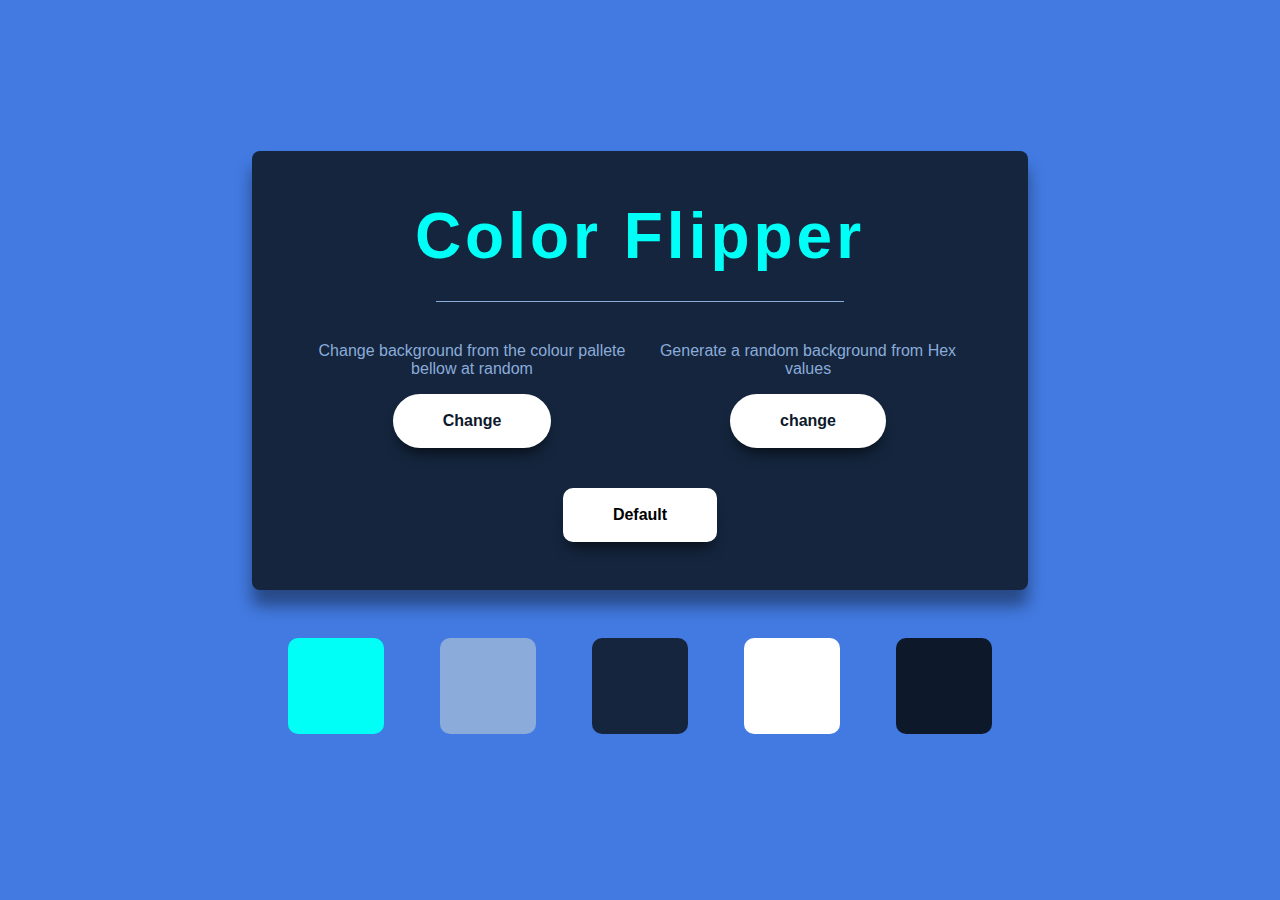
<file: Color flipper/index.html>
<!DOCTYPE html>
<html lang="en">
<head>
	<meta charset="UTF-8">
	<meta http-equiv="X-UA-Compatible" content="IE=edge">
	<meta name="viewport" content="width=device-width, initial-scale=1.0">
	<title>JavaScript Practice</title>
	<link rel="stylesheet" href="style.css">
</head>
<body>

	<main>
		<div class="container">
			<header>
				<h1>Color Flipper</h1>
			</header>
			<hr>
			<div class="buttons">
				<div class="button-1">
					<p>
						Change background from the colour pallete bellow at random
					</p>
			
					<button id="btn" class="btn-1">
						<p>Change</p>
					</button>
				</div>
				<div class="button-2">
					<p>
						Generate a random background from Hex values
					</p>
					<button id="btn_hex" class="btn-2">
						<p>change</p>
					</button>
				</div>
			</div>
			<div class="default">
				<button id="default-bg">Default</button>
			</div>
		</div>
		<div class="color-pallete">
			<button id="color-1"></button>
			<button id="color-2"></button>
			<button id="color-3"></button>
			<button id="color-4"></button>
			<button id="color-5"></button>
		</div>	
		
		
	</main>
	<script src="./app.js"></script>
	<script src="./colors.js"></script>
</body>
</html>
</file>
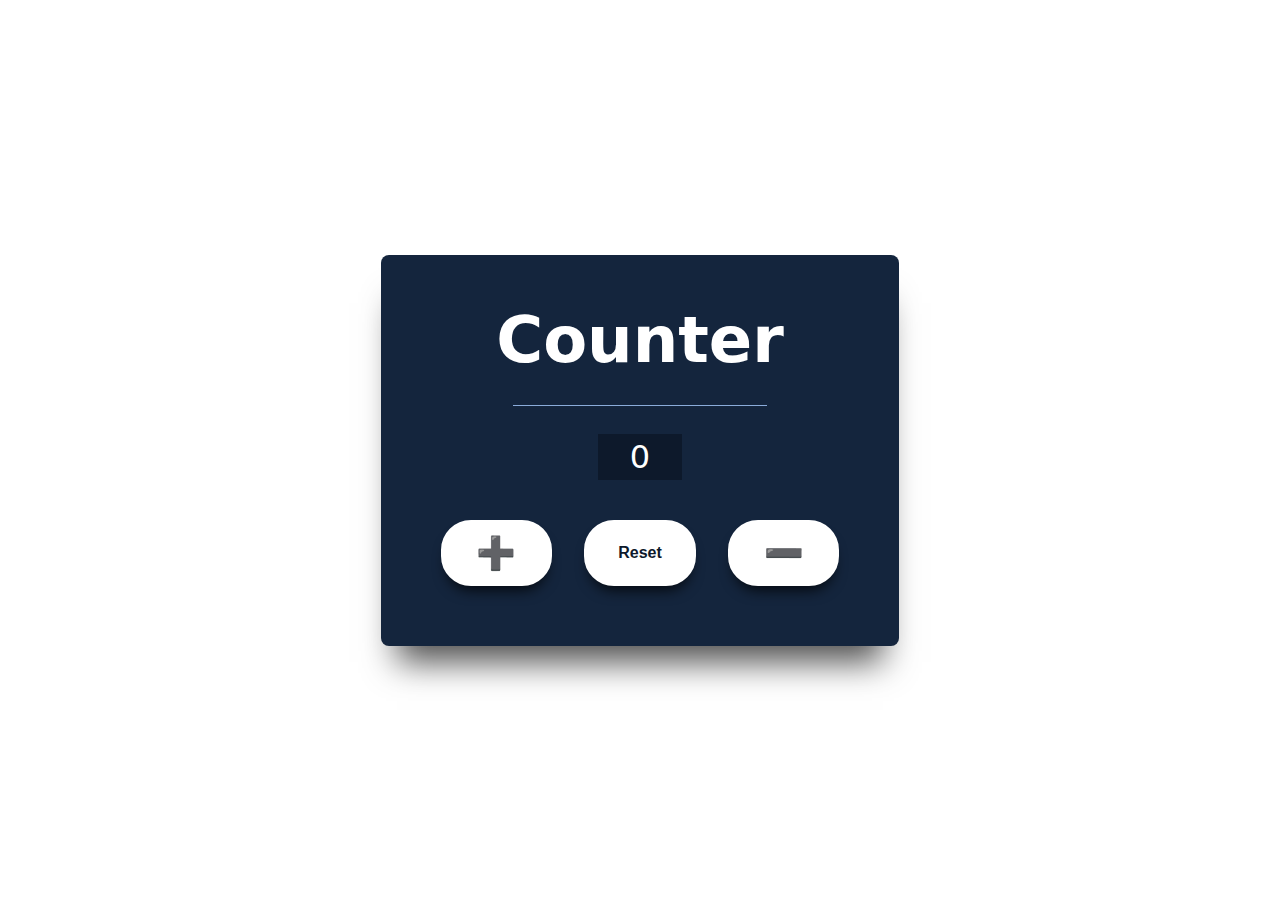
<file: Counter/index.html>
<!DOCTYPE html>
<html lang="en">
<head>
	<meta charset="UTF-8">
	<meta http-equiv="X-UA-Compatible" content="IE=edge">
	<meta name="viewport" content="width=device-width, initial-scale=1.0">
	<title>Counter</title>
	<link rel="stylesheet" href="./style.css">
</head>
<body>

	<main>
		<div class="container">
			<h1>Counter</h1>
			<hr>
			<div class="counter-display">
				<p class="value">0</p>
			</div>
			<div class="buttons">
				<button id="" class="btn plus">
					<p>➕</p>
				</button>
				<button id="" class="btn reset">
					<p>Reset</p>
				</button>
				<button id="" class="btn minus">
					<p>➖</p>
				</button>
			</div>
		</div>
	</main>

	<script src="./counter.js"></script>
</body>
</html>
</file>
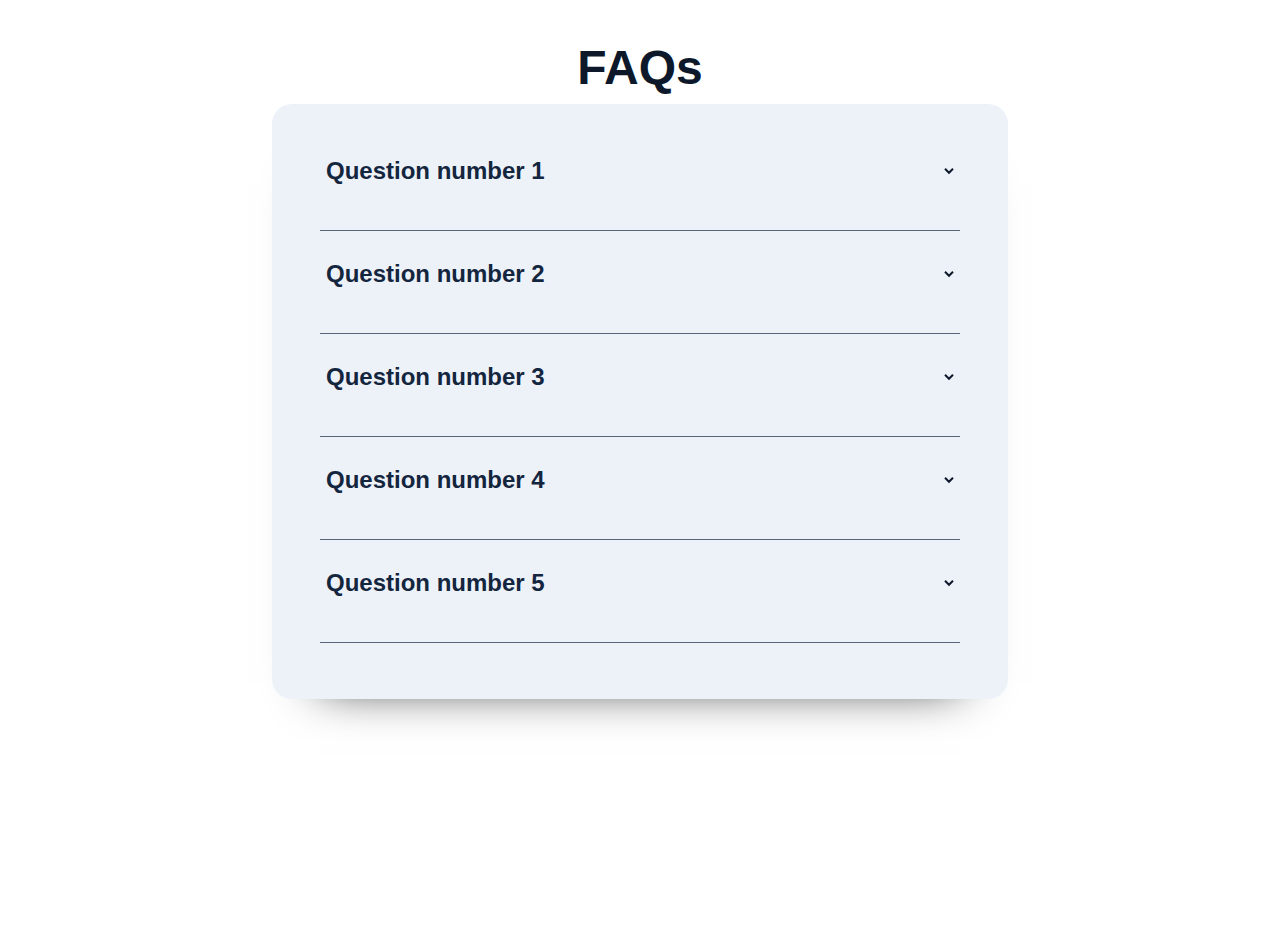
<file: FAQ accordion/index.html>
<!DOCTYPE html>
<html lang="en">
<head>
	<meta charset="UTF-8">
	<meta http-equiv="X-UA-Compatible" content="IE=edge">
	<meta name="viewport" content="width=device-width, initial-scale=1.0">
	<link rel="stylesheet" href="./style.css">
	<title>FAQ</title>
</head>
<body>
	<section>
		<h1>FAQs</h1>
		<div class="container">
			<div class="question-wrapper">
				<button class="question">
					<h2>Question number 1</h2>
					<img src="./icon-arrow-down.svg" alt="" class="arrow">
				</button>
				<div class="answer">
					<p>
					   Lorem ipsum dolor sit amet, consectetur adipisicing elit. 
					   Quidem ratione inventore delectus accusamus mollitia cumque.
					</p>
				</div>
			</div>
			<hr>
			<div class="question-wrapper">
				<button class="question">
					<h2>Question number 2</h2>
					<img src="./icon-arrow-down.svg" alt="" class="arrow">
				</button>
				<div class="answer">
					<p>
						Lorem ipsum dolor sit amet consectetur adipisicing elit. Optio, harum. 
						Libero consequuntur illo quo rerum necessitatibus dolores laudantium, 
						neque exercitationem omnis laboriosam a praesentium atque.
					</p>
				</div>
			</div>
			<hr>
			<div class="question-wrapper">
				<button class="question">
					<h2>Question number 3</h2>
					<img src="./icon-arrow-down.svg" alt="" class="arrow">
				</button>
				<div class="answer">
					<p>Lorem ipsum dolor sit amet, consectetur adipisicing elit. 
					   Quidem ratione inventore delectus accusamus mollitia cumque.
					</p>
				</div>
			</div>
			<hr>
			<div class="question-wrapper">
				<button class="question">
					<h2>Question number 4</h2>
					<img src="./icon-arrow-down.svg" alt="" class="arrow">
				</button>
				<div class="answer">
					<p>Lorem ipsum dolor sit amet, consectetur adipisicing elit. 
					   Quidem ratione inventore delectus accusamus mollitia cumque.
					</p>
				</div>
			</div>
			<hr>
			<div class="question-wrapper">
				<button class="question">
					<h2>Question number 5</h2>
					<img src="./icon-arrow-down.svg" alt="" class="arrow">
				</button>
				<div class="answer">
					<p>Lorem ipsum dolor sit amet, consectetur adipisicing elit. 
					   Quidem ratione inventore delectus accusamus mollitia cumque.
					</p>
				</div>
			</div>
			<hr>
		</div>
	</section>
	<script src="./script.js"></script>
</body>
</html>
</file>
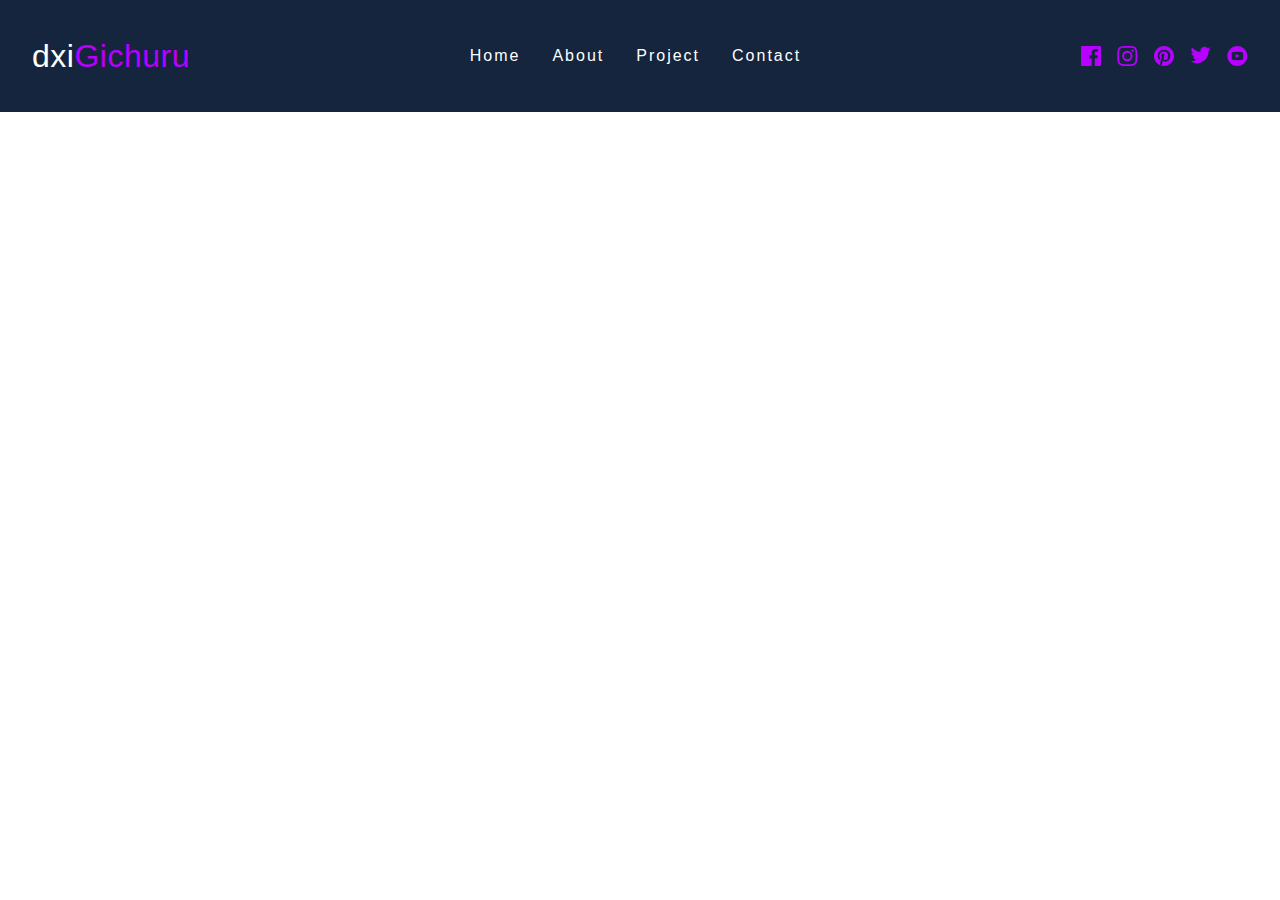
<file: navbar/index.html>
<!DOCTYPE html>
<html lang="en">
<head>
	<meta charset="UTF-8">
	<meta http-equiv="X-UA-Compatible" content="IE=edge">
	<meta name="viewport" content="width=device-width, initial-scale=1.0">
	<link rel="stylesheet" href="./style.css">
	<link rel="preconnect" href="https://fonts.gstatic.com" crossorigin>
  	<link href="https://fonts.googleapis.com/css2?family=Barlow+Semi+Condensed:wght@500;600&family=Big+Shoulders+Display:wght@700&family=Karla:wght@400;700&family=League+Spartan:wght@400;500;700&family=Lexend+Deca&family=Open+Sans&family=Poppins:wght@200;400;600&display=swap" rel="stylesheet">
	<title>Navbar</title>
</head>
<body>
	<nav>
		<div class="nav-center">
				<div class="nav-header">
					<a href="index.html">
						<h1 class="logo">dxi<span class="accent">Gichuru</span></h1>
					</a>
					<button class="nav-toggle ">
						<span class="burger b-1"></span>
						<span class="burger b-2"></span>
						<span class="burger b-3"></span>
					</button>
				</div>
				<ul class="links">
					<li>
						<a href="index.html">Home</a>
					</li>
					<li>
						<a href="index.html">About</a>
					</li>
					<li>
						<a href="index.html">Project</a>
					</li>
					<li>
						<a href="index.html">Contact</a>
					</li>
				</ul>
				<ul class="socials ">
					<li>
						<a href="#">
							<img src="./images/icon-facebook.svg" alt="facebook icon">
						</a>
					</li>
					<li>
						<a href="#">
							<img src="./images/icon-instagram.svg" alt="instagram icon">
						</a>
					</li>
					<li>
						<a href="#">
							<img src="./images/icon-pinterest.svg" alt="pinterest icon">
						</a>
					</li>
					<li>
						<a href="#">
							<img src="./images/icon-twitter.svg" alt="twitter icon">
						</a>
					</li>
					<li>
						<a href="#">
							<img src="./images/icon-youtube.svg" alt="youtube icon">
						</a>
					</li>
				</ul>
		</div>
	</nav>
	<main>
	</main>
	<script src="./nav.js"></script>
</body>
</html>
</file>
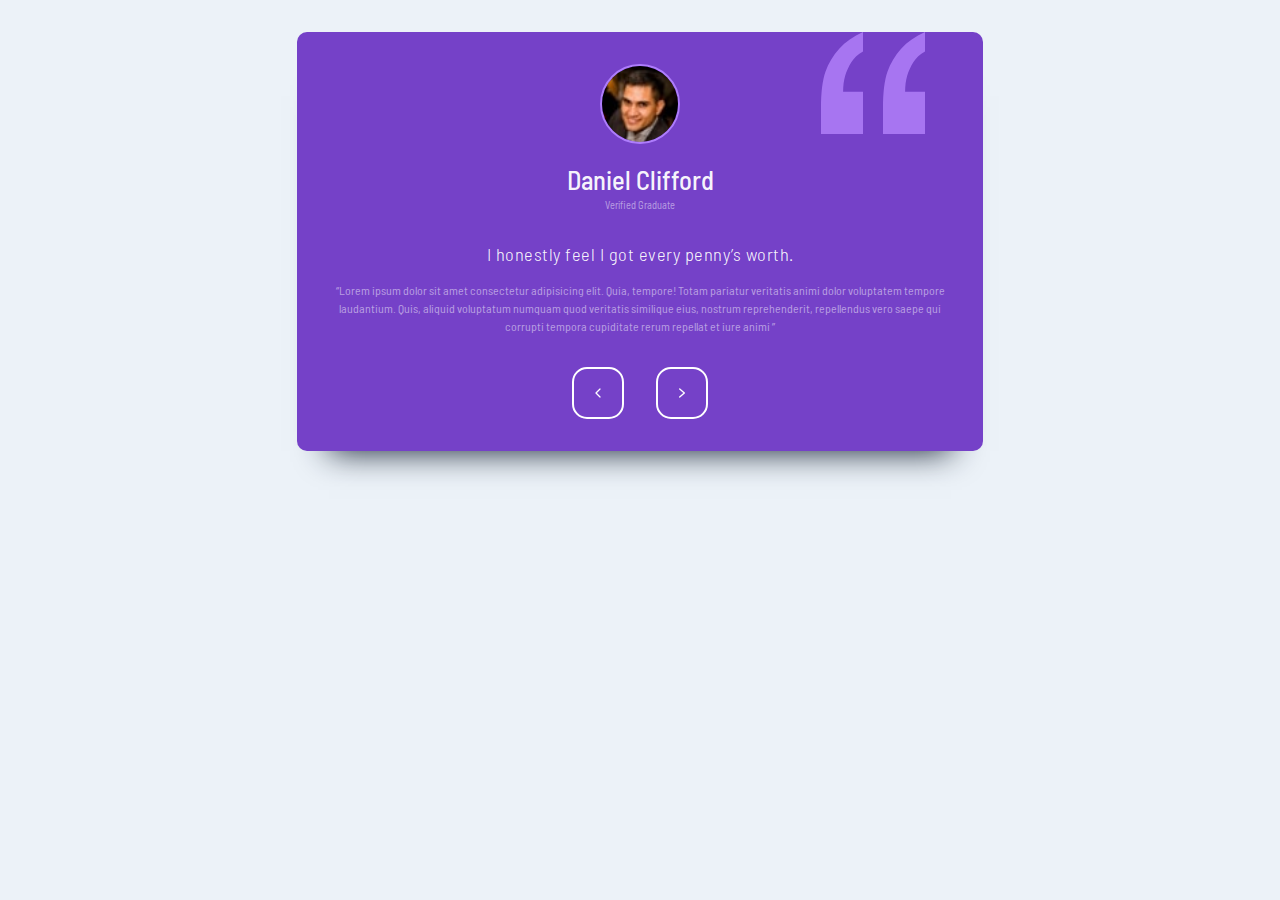
<file: Reviews/index.html>
<!DOCTYPE html>
<html lang="en">
<head>
  <meta charset="UTF-8">
  <meta name="viewport" content="width=device-width, initial-scale=1.0"> <!-- displays site properly based on user's device -->

  <link rel="icon" type="image/png" sizes="32x32" href="./images/favicon-32x32.png">
  <link rel="stylesheet" href="style.css">
  <link rel="preconnect" href="https://fonts.googleapis.com">
  <link rel="preconnect" href="https://fonts.gstatic.com" crossorigin>
  <link href="https://fonts.googleapis.com/css2?family=Barlow+Semi+Condensed:wght@500;600&family=Big+Shoulders+Display:wght@700&family=Karla:wght@400;700&family=League+Spartan:wght@400;500;700&family=Lexend+Deca&family=Open+Sans&family=Poppins:wght@200;400;600&display=swap" rel="stylesheet">
  
  <title>Frontend Mentor | [Challenge Name Here]</title>

</head>
<body>
  <main>
    <div class="container">

      <div class="card daniel flex-column grid-col-span-2">
          <div class="person-details">
            <img id="person-img" alt="Person">
            <div class="name-and-status">
              <span id="fullName" class="name"> Daniel Clifford</span>
              <span id="role" class="verified">Verified Graduate</span>
            </div>
          </div>
          <div class="message flex-column">
            <h1 id="testimonial"></h1>
            <p id="message" class="grey"></p>
          </div>
            <div class="buttons">
              <button class="prev">
               <img src="./images/left.png" alt="" srcset="">
              </button>
              <button class="next">
                <img src="./images/next.png" alt="" srcset="">
              </button>
            </div>
      </div>
    </div>
  </main>
  <script src="./script.js"></script>
</body>
</html>
</file>
<file: Color flipper/style.css>
:root{
	--default: hsl(123, 100%, 36%);
	--dark-blue:hsl(217, 54%, 11%);
	--medium-blue:hsl(216, 50%, 16%);
	--white:hsl(0, 0%, 100%);
	--cyan:hsl(178, 100%, 50%);
	--soft-blue-bg:hsla(219, 100%, 42%, 0.74);
	--soft-blue:hsl(215, 51%, 70%);
	--fs-small: 1rem;
	--fs-medium:2rem;
	--fs-large:4rem;
}

*{
	margin: 0;
	padding:0;
	box-sizing: border-box;
	--outline: 2px solid rgba(255, 0, 0, 0.473);
}
body{
	font-family:'Segoe UI', Tahoma, Geneva, Verdana, sans-serif;
	background-color:var(--soft-blue-bg);
	min-height: 100vh;
	display: flex;
	flex-direction: column;
	justify-content: center;
	align-items: center;
}

main{
	padding:1rem;
	display: grid;
	gap: 2rem;
}

.container{
	display: grid;
	grid-template-columns: auto;
	place-items: center;
	gap:1.75rem;
	padding: 3rem;
	background-color: var(--medium-blue);
	border-radius: 8px;
	box-shadow: 0rem 1rem 1rem rgba(0, 0, 0, 0.404);
	
}

@media screen and (min-width:768px) {
	.buttons {
		display: grid;
		grid-template-columns: repeat(2, 1fr);
		gap: 1rem;
	}
	.color-pallete{
		display: grid;
		grid-template-columns: repeat(5, 1fr);
	}
}

.buttons{
	display: grid;
	gap:1rem;
	padding: 0.75rem;
	
}

.button-1, .button-2{
	display: grid;
	place-items: center;
	gap:1rem;
	max-width: 20rem;
}

h1{
	color:var(--cyan);
	letter-spacing: 4px;
	text-align: center;
	font-size:var(--fs-large);
}

hr{
	width: 60%;
	height: 1px;
	border:0;
	background-color: var(--soft-blue);
}

p{
	text-align: center;
	color: var(--soft-blue);
	font-size: var(--fs-small);
}

#btn, #btn_hex{
	padding:1rem 3rem;
	background-color: var(--white);
	border: 2px solid var(--white);
	border-radius: 50px;
	transition: all 300ms ease;
	box-shadow: 0rem 10px 14px -6px rgba(0, 0, 0, 0.664);
}

#btn:hover, #btn_hex:hover{
	background-color: transparent;
	color: var(--white);
	cursor:pointer;
}

button p{
	color: var(--dark-blue);
	transition: all 200ms ease;
	font-weight: 700;
}

button:hover p{
	color: var(--white);
}

.color-pallete{
	display: grid;
	place-items: center;
	gap:1rem;
	padding:1rem;
	border-radius: 10px;
}
.color-pallete > button{
	padding:3rem;
	border-radius: 10px;
	border: 0;
}

.color-pallete > button:hover{
	cursor: pointer;
}

#color-1{
	background-color:hsl(178, 100%, 50%);
}
#color-2{
	background-color:hsl(215, 51%, 70%);
}
#color-3{
	background-color:hsl(216, 50%, 16%);
}
#color-4{
	background-color:hsl(0, 0%, 100%);
}
#color-5{
	background-color:hsl(217, 54%, 11%);
}

.default{
	display: grid;
	place-items: center;
}

#default-bg{
	font-size: var(--fs-small);
	font-weight: 700;
	padding:1rem 3rem;
	background-color: var(--white);
	border: 2px solid var(--white);
	border-radius: 10px;
	transition: all 300ms ease;
	box-shadow: 0rem 10px 14px -6px rgba(0, 0, 0, 0.664);
}

#default-bg:hover{
	cursor:pointer;
	background-color: transparent;
	color: var(--white);
}

.cursor{
	cursor: pointer;
}
</file>
<file: Counter/style.css>
:root{
	--dark-blue:hsl(217, 54%, 11%);
	--medium-blue:hsl(216, 50%, 16%);
	--white:hsl(0, 0%, 100%);
	--cyan:hsl(178, 100%, 50%);
	--soft-blue-bg:hsla(219, 100%, 42%, 0.74);
	--soft-blue:hsl(215, 51%, 70%);
	--fs-small: 1rem;
	--fs-medium:2rem;
	--fs-large:4rem;
	--fw-light: 200;
	--fw-medium: 400;
	--fw-normal: 500;
	--fw-bold: 700;
	--fw-bolder: 900;
}


*{
	margin: 0;
	padding: 0;
	box-sizing:border-box;
}

body{
	font-family: system-ui, -apple-system, BlinkMacSystemFont, 'Segoe UI', Roboto, Oxygen, Ubuntu, Cantarell, 'Open Sans', 'Helvetica Neue', sans-serif;
	min-height: 100vh;
	display: grid;
	place-items: center;
	background-color: var();
	background-color: var(--white);
}

main{
	padding:1rem;
	display: grid;
	gap: 2rem;
}

.container{
	display: grid;
	grid-template-columns: auto;
	place-items: center;
	gap:1.75rem;
	padding: 3rem;
	background-color: var(--medium-blue);
	border-radius: 8px;
	box-shadow: 0rem 2rem 2rem -1rem rgb(80, 80, 80);
	
}

h1{
	color: var(--white);
	font-size: var(--fs-large);
}

.counter-display{
	color: var(--white);
	font-size: var(--fs-medium);
	background-color: var(--dark-blue);
	padding:0.25rem 2rem;
	justify-content: stretch;
}

hr{
	width: 60%;
	height: 1px;
	border:0;
	background-color: var(--soft-blue);
}

.buttons{
	display: grid;
	grid-template-columns: repeat(3, 1fr);
	gap:2rem;
	padding: 0.75rem;
}

.plus,
.reset,
.minus{
	padding:0.75rem 2rem;
	background-color: var(--white);
	border: 2px solid var(--white);
	border-radius: 30px;
	transition: all 300ms ease;
	box-shadow: 0rem 10px 14px -6px rgba(0, 0, 0, 0.795);
}

.plus:hover,
.reset:hover,
.minus:hover{
	background-color: transparent;
	color: var(--white);
	cursor:pointer;
}

.reset{
	font-size: var(--fs-small);
	font-weight: 900;
}

.plus, .minus{
		font-size: var(--fs-medium);
}

button p{
	color: var(--dark-blue);
	transition: all 200ms ease;
	font-weight: 700;
}

button:hover p{
	color: var(--white);
}
</file>
<file: FAQ accordion/style.css>
:root{
	--primary:hsl(217, 54%, 11%);
	--secondary:hsl(216, 51%, 16%);
	--tertiary:hsla(215, 52%, 70%, 0.158);
	--white:hsl(0, 0%, 100%);
	--text:hsla(216, 51%, 16%, 0.692);
	--primary-accent:hsl(178, 100%, 50%);
	--secondary-accent:hsla(219, 100%, 42%, 0.74);
	--soft-edge:8px;
	--rounded-edge:20px;
	--circle-border:50%;
	--fs-small: 1rem;
	--fs-medium:2rem;
	--fs-large:3rem;
	--fw-light: 200;
	--fw-medium: 400;
	--fw-normal: 500;
	--fw-bold: 700;
	--fw-bolder: 900;
}

/*___________________________________________Reset_____________________________________________*/


/* Box sizing rules */

*,
*::before,
*::after {
  box-sizing: border-box;
}

/* Remove default margin */

body,
h1,
h2,
h3,
h4,
p,
figure,
blockquote,
dl,
dd {
  margin: 0;
}

/* Remove list styles on ul, ol elements with a list role, which suggests default styling will be removed */

ul[role="list"],
ol[role="list"] {
  list-style: none;
}

/* Set core root defaults */

html:focus-within {
  scroll-behavior: smooth;
}

/* Set core body defaults */

body {
  min-height: 100vh;
  text-rendering: optimizeSpeed;
  line-height: 1.5;
}

/* A elements that don't have a class get default styles */

a:not([class]) {
  text-decoration-skip-ink: auto;
}

/* Make images easier to work with */

img,
picture {
  max-width: 100%;
  display: block;
}

/* Inherit fonts for inputs and buttons */

input,
button,
textarea,
select {
  font: inherit;
}

/* Remove all animations, transitions and smooth scroll for people that prefer not to see them */

@media (prefers-reduced-motion: reduce) {
  html:focus-within {
    scroll-behavior: auto;
  }

  *,
  *::before,
  *::after {
    animation-duration: 0.01ms !important;
    animation-iteration-count: 1 !important;
    transition-duration: 0.01ms !important;
    scroll-behavior: auto !important;
  }
}


/*______________________________________________Utility Classes____________________________________________*/

.grid-center{
	display: grid;
	place-items: center;
}

.flex-center{
	display: flex;
	flex-direction: column;
	justify-content: center;
	align-items: center;
}

.flex-column{
	display: flex;
	flex-direction: column;
}

body{
	font-family: Arial, Helvetica, sans-serif;
	background-color: var(--white);
	min-height: 100vh;
}

section{
	display: grid;
	place-items: center;
	margin:2rem 2rem 2rem 2rem;
}

.container{
	background-color: var(--tertiary);
	display: flex;
	flex-direction: column;
	max-width:60rem;
	gap:1rem;
	padding: 3rem;
	border-radius: var(--rounded-edge);
	box-shadow: 0rem 2rem 3rem -3rem black;
}

h1{
	align-self: center;
	color: var(--primary);
	font-size: var(--fs-large);
}

.question-wrapper{
	display: flex;
	flex-direction: column;
	gap: 1rem;
	min-width: inherit;
}

.question{
	display: flex;
	flex-direction: row;
	justify-content: space-between;
	cursor: pointer;
	border: 0;
	background-color: inherit;
	color: var(--secondary);
	font-size: var(--fs-small);
	font-weight: var(--fw-bold);
}

.arrow{
	align-self: center;
	transition: transform 300ms ease;
}

.answer{
	color: var(--text);
	max-width: 40rem;
	max-height: 0;
	overflow: hidden;
	transition: max-height 1s ease;
}

hr{
	width: 100%;
	border: 0;
	height: 1px;
	background-color: var(--text);
}

.question-wrapper.active .answer{ 
	max-height: 5rem;
	animation: appear 1s ease-in-out;
}

.question-wrapper.active .arrow{
	transform: rotate(180deg);
}

@keyframes appear{
	from{
		opacity: 0;
	}
	to{
		opacity:1;
	}
}
</file>
<file: navbar/style.css>
:root{
	--primary:hsl(217, 54%, 11%);
	--secondary:hsl(216, 50%, 16%);
	--tertiary:hsl(214, 51%, 22%);
	--white:hsl(0, 0%, 100%);
	--primary-accent:hsl(283, 100%, 50%);
	--secondary-accent:hsla(219, 100%, 42%, 0.74);
	--soft-edge:8px;
	--rounded-edge:20px;
	--circle-border:50%;
	--fs-small: 1rem;
	--fs-medium:2rem;
	--fs-large:4rem;
	--fw-light: 200;
	--fw-medium: 400;
	--fw-normal: 500;
	--fw-bold: 700;
	--fw-bolder: 900;
}

/*___________________________________________Reset_____________________________________________*/


/* Box sizing rules */

*,
*::before,
*::after {
  box-sizing: border-box;
}

/* Remove default margin */

body,
h1,
h2,
h3,
h4,
p,
figure,
blockquote,
dl,
dd {
  margin: 0;
}

/* Remove list styles on ul, ol elements with a list role, which suggests default styling will be removed */

ul[role="list"],
ol[role="list"] {
  list-style: none;
}

/* Set core root defaults */

html:focus-within {
  scroll-behavior: smooth;
}

/* Set core body defaults */

body {
  min-height: 100vh;
  text-rendering: optimizeSpeed;
  line-height: 1.5;
}

/* A elements that don't have a class get default styles */

a:not([class]) {
  text-decoration-skip-ink: auto;
}

/* Make images easier to work with */

img,
picture {
  max-width: 100%;
  display: block;
}

/* Inherit fonts for inputs and buttons */

input,
button,
textarea,
select {
  font: inherit;
}

/* Remove all animations, transitions and smooth scroll for people that prefer not to see them */

@media (prefers-reduced-motion: reduce) {
  html:focus-within {
    scroll-behavior: auto;
  }

  *,
  *::before,
  *::after {
    animation-duration: 0.01ms !important;
    animation-iteration-count: 1 !important;
    transition-duration: 0.01ms !important;
    scroll-behavior: auto !important;
  }
}

a{
	text-decoration: none;
}

li{
	list-style: none;
}

ul{
	margin: 0;
	padding: 0;
}

.links-active{
	height: 192px !important;
	animation: opacity 1.9s ease;
}

.burger-active .b-1{
	transform: rotate(-45deg) translate(-5px,10px);
}
.burger-active .b-2{
	opacity: 0;
}

.burger-active .b-3{
	transform: rotate(45deg) translate(-5px,-10px);
}


/*______________________________________________Utility Classes____________________________________________*/

.grid-center{
	display: grid;
	place-items: center;
}

.flex-center{
	display: flex;
	flex-direction: column;
	justify-content: center;
	align-items: center;
}

.flex-column{
	display: flex;
	flex-direction: column;
}

.flex-row{
	display: flex;
	flex-direction: row;
}

body{
	font-family: sans-serif;
	background-color: var(--white);
}

.nav-center{
	display: flex;
	flex-direction: column;
	gap: 2rem;
	width: 100%;
	padding: 2rem;
	background-color: var(--secondary);
}

.nav-header{
	display: flex;
	flex-direction: row;
	justify-content: space-between;
}

.logo{
	color: var(--white);
	cursor: pointer;
	font-size: var(--fs-medium);
}

.accent{
	color: var(--primary-accent);
}

.links{
	display: flex;
	flex-direction: column;
	gap:2rem;
	height: 0;
	overflow: hidden;
	transition: all 600ms ease;
}

.links a{
	color: var(--white);
	letter-spacing: 2px;
	transition: color 250ms ease;
}

.links a:hover{
	color: var(--primary-accent);
}

.socials{
	display: flex;
	flex-direction: row;
	gap: 1rem;
	display: none;
}

.socials img{
	filter:hue-rotate(0deg);
	transition: filter 250ms ease;
}

.socials img:hover{
	filter:hue-rotate(20deg);
}

.image img{
	max-width: 34rem;
}

button{
	display: flex;
	flex-direction: column;
	gap: 0.5rem;
	justify-content: center;
	align-items: center;
	padding: 0.5rem;
	margin: 0;
	border: 0;
	background-color: inherit;
	cursor: pointer;
}

.b-1{
	transition: transform 400ms ease;
}
.b-2{
	transition: opacity 200ms ease;
}
.b-3{
	transition: transform 400ms ease;
}

.burger{
	width:2rem;
	height: 3px;
	background-color: var(--white);
}

@media screen and (min-width:800px) {
	button{
		display:none;
		cursor: pointer;
	}
	.socials{
		display: flex;
	}
	.nav-center{
		display: flex;
		flex-direction: row;
		justify-content: space-between;
		align-items: center;
	}
	.links{
		flex-direction: row;
		height: inherit;
	}
}

@keyframes opacity {
	from{
		opacity:0;
	}
	to{
		opacity:1;
	}
}

/*Reviews section*/


main{
	display: flex;
	flex-direction: row;
	justify-content: center;
	align-items: center;
}

.flex-column{
	display: flex;
	flex-direction: column;
	gap:1rem;
}

.grey{
	color: hsla(0, 0%, 100%, 0.5);
}

.dark-grey{
	color: hsl(0, 0%, 50%);
}

.dark-blue{
	color: hsl(217, 19%, 35%);
}

.container{
	padding:2rem;
	max-width: 46.875rem;
	display: flex;
	flex-direction: column;
	gap:2rem;
} 

.card{
	font-family: 'Barlow Semi Condensed', sans-serif;
	padding:2rem;
	border-radius: 10px;
	color: hsla(0, 0%, 100%, 0.959);
	background-color: hsl(263, 55%, 52%);
	background-image: url("./images/bg-pattern-quotation.svg");
  	background-repeat: no-repeat;
  	background-position: top right 10%;
	gap: 2rem;
	box-shadow: 0rem 2rem 2rem -2rem var(--primary);
}

#person-img{
	border:2px solid hsl(263, 96%, 74%);
}
 
.person-details{
	display: flex;
	flex-direction: column;
	justify-content: center;
	align-items: center;
	gap:1.25rem;
}

.name-and-status{
	display: flex;
	flex-direction: column;
	text-align: center;
	gap:0.25rem;
}

.person-details img{
	border-radius: 50%;
	width: 5rem;
}

.name{
	font-size: 1.65rem;
	font-weight: 500;
}

.verified{
	font-size: 0.65rem;
	color: hsla(0, 0%, 100%, 0.5);
}

.verified-dark-grey{
	color: hsl(0, 0%, 51%);
}

h1{
	font-size: 1.15rem;
	font-weight: 300;
	letter-spacing: 0.5px;
	text-align: center;
}

h2{
	font-size: 1.15rem;
	font-weight: 600;
	letter-spacing: 0.5px;
}

p{
	font-size: 0.75rem;
	font-weight: 400;
	line-height: 1.5;
	text-align: center;
}

.buttons{
	align-self: center;
	display: flex;
	flex-direction: row;
	gap: 2rem;
}
.prev, .next{
	display: flex;
	flex-direction: column;
	justify-content: center;
	align-items: center;
	padding: 1rem;
	border: 2px solid hsl(0, 0%, 100%);
	border-radius: 15px;
	background-color: inherit;
	cursor: pointer;
}

.prev img, .next img{
	border: 0;
	width: 1rem;
	filter: invert();
}
</file>
<file: Reviews/style.css>
@import url('https://fonts.googleapis.com/css2?family=Barlow+Semi+Condensed:wght@500;600&family=Big+Shoulders+Display:wght@700&family=Karla:wght@400;700&family=League+Spartan:wght@400;500;700&family=Lexend+Deca&family=Open+Sans&family=Poppins:wght@200;400;600&display=swap');


*{
	margin:0;
	padding:0;
	box-sizing: border-box;
}

body{
	font-family: 'Barlow Semi Condensed', sans-serif;
	background-color: hsl(210, 46%, 95%);
}

main{
	display: flex;
	flex-direction: column;
	justify-content: center;
	align-items: center;
}

.flex-column{
	display: flex;
	flex-direction: column;
	gap:1rem;
}

.grey{
	color: hsla(0, 0%, 100%, 0.5);
}

.dark-grey{
	color: hsl(0, 0%, 50%);
}

.dark-blue{
	color: hsl(217, 19%, 35%);
}

.container{
	padding:2rem;
	max-width: 46.875rem;
	display: flex;
	flex-direction: column;
	gap:2rem;
} 

.card{
	font-family: 'Barlow Semi Condensed', sans-serif;
	padding:2rem;
	border-radius: 10px;
	color: hsla(0, 0%, 100%, 0.959);
	background-color: hsl(263, 55%, 52%);
	background-image: url("./images/bg-pattern-quotation.svg");
  	background-repeat: no-repeat;
  	background-position: top right 10%;
	gap: 2rem;
	box-shadow: 0rem 2rem 2rem -2rem hsl(217, 54%, 11%);;
}

img{
	border:2px solid hsl(263, 96%, 74%);
}
 
.person-details{
	display: flex;
	flex-direction: column;
	justify-content: center;
	align-items: center;
	gap:1.25rem;
}

.name-and-status{
	display: flex;
	flex-direction: column;
	text-align: center;
	gap:0.25rem;
}

.person-details img{
	border-radius: 50%;
	width: 5rem;
}

.name{
	font-size: 1.65rem;
	font-weight: 500;
}

.verified{
	font-size: 0.65rem;
	color: hsla(0, 0%, 100%, 0.5);
}

.verified-dark-grey{
	color: hsl(0, 0%, 51%);
}

h1{
	font-size: 1.15rem;
	font-weight: 300;
	letter-spacing: 0.5px;
	text-align: center;
}

h2{
	font-size: 1.15rem;
	font-weight: 600;
	letter-spacing: 0.5px;
}

p{
	font-size: 0.75rem;
	font-weight: 400;
	line-height: 1.5;
	text-align: center;
}

.buttons{
	align-self: center;
	display: flex;
	flex-direction: row;
	gap: 2rem;
}

button{
	padding: 1rem;
	border: 2px solid hsl(0, 0%, 100%);
	border-radius: 15px;
	background-color: inherit;
	cursor: pointer;
	
}
.prev, .next{
	display: flex;
	flex-direction: column;
	justify-content: center;
	align-items: center;
}

.prev img, .next img{
	border: 0;
	width: 1rem;
	filter: invert();
}
</file>
